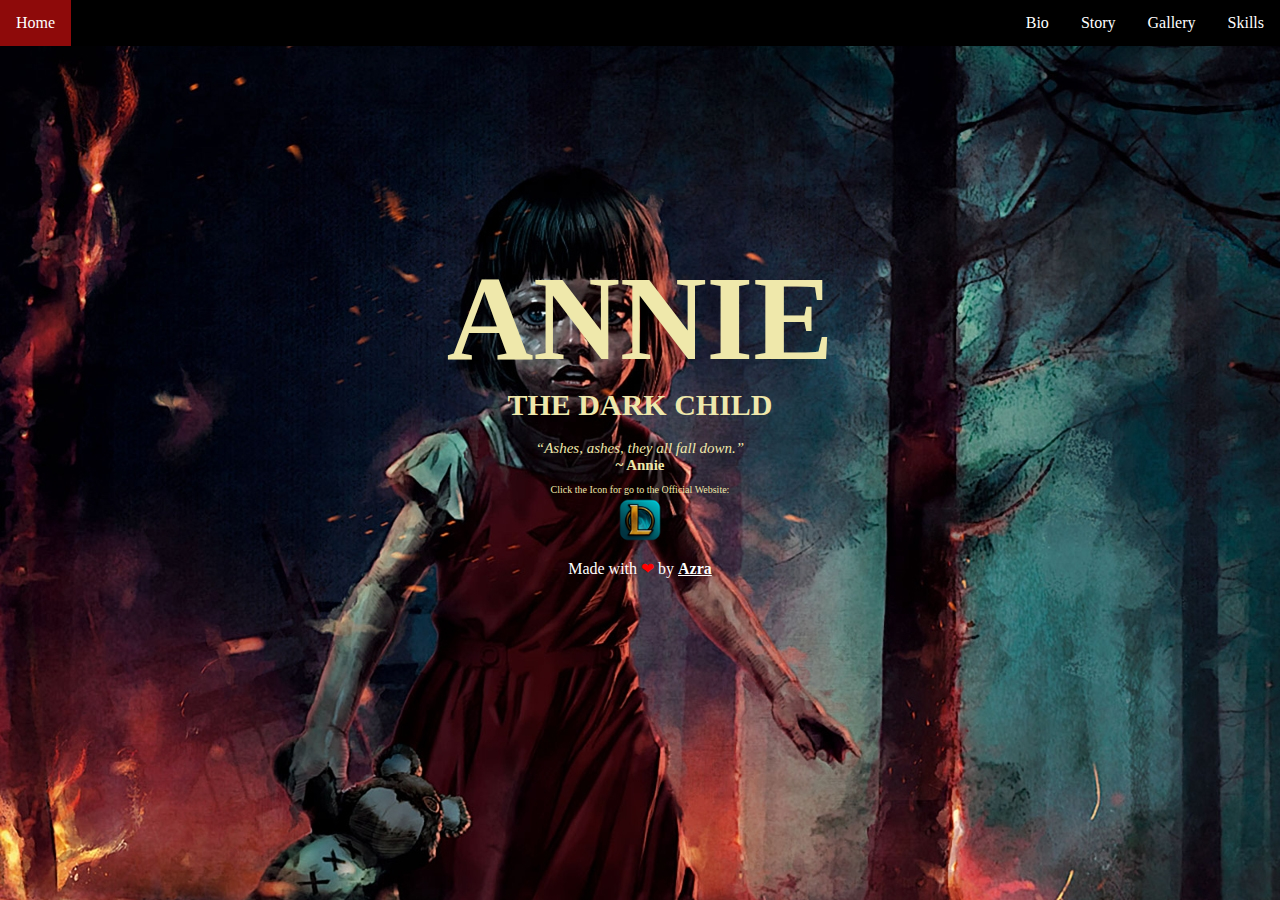
<file: index.html>
<!DOCTYPE html>
<html lang="en">
  <head>
    <meta charset="UTF-8" />
    <meta name="viewport" content="width=device-width, initial-scale=1.0" />
    <link rel="stylesheet" href="./assets/css/style.css" />
    <link
      rel="shortcut icon"
      href="./assets/img/favicon.png"
      type="image/x-icon"
    />
    <title>Annie</title>
  </head>
  <body>
    <nav>
      <ul>
        <li style="float: left">
          <a class="active" href="./index.html">Home</a>
        </li>
        <li><a href="./assets/pages/skill.html">Skills</a></li>
        <li><a href="./assets/pages/photo.html">Gallery</a></li>
        <li><a href="./assets/pages/story.html">Story</a></li>
        <li><a href="./assets/pages/bio.html">Bio</a></li>
      </ul>
    </nav>
    <div id="container">
      <h1>ANNIE</h1>
      <h4>THE DARK CHILD</h4>
      <br />
      <i><p>“Ashes, ashes, they all fall down.”</p></i>
      <b> <p>~ Annie</p></b>
      <p id="official">Click the Icon for go to the Official Website:</p>
      <a href="https://www.leagueoflegends.com/">
        <img src="./assets/img/league_of_legends_icon.png" alt="Icon"
      /></a>
    </div>
    <footer>
      <p>
        Made with <span id="heart">❤</span> by <b><u>Azra</u></b>
      </p>
    </footer>
  </body>
</html>
</file>
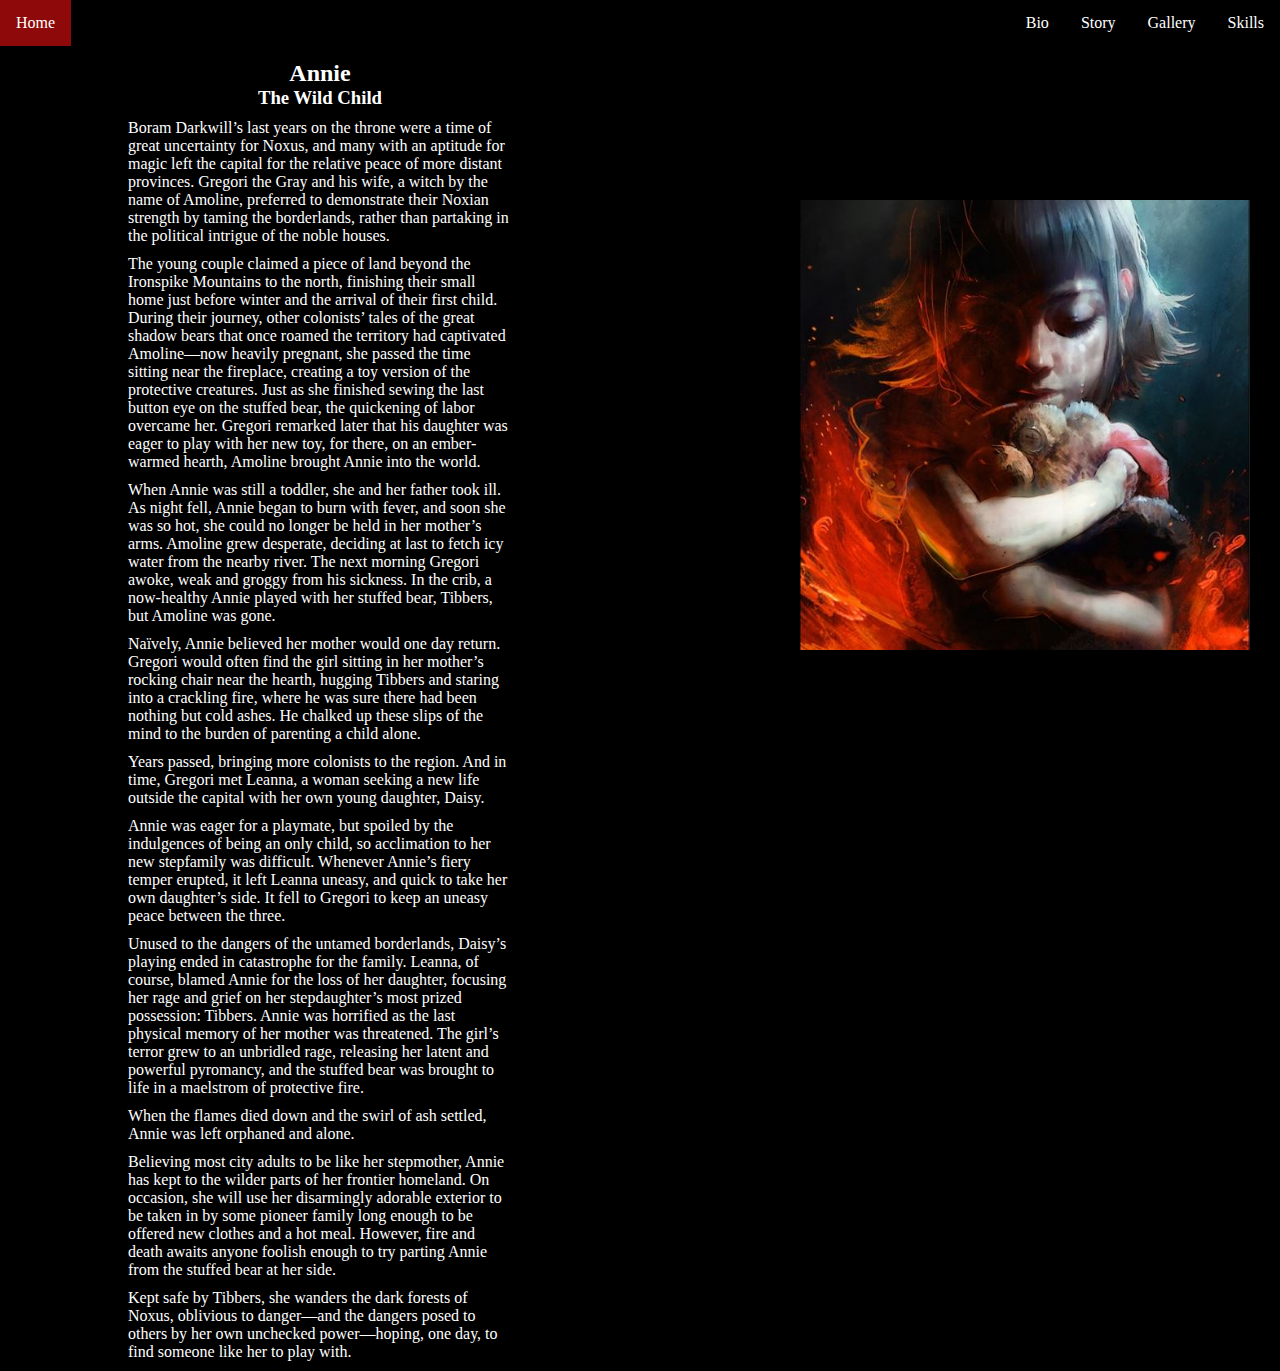
<file: bio.html>
<!DOCTYPE html>
<html lang="en">
  <head>
    <meta charset="UTF-8" />
    <meta name="viewport" content="width=device-width, initial-scale=1.0" />
    <link rel="stylesheet" href="style.css" />
    <link rel="stylesheet" href="bio.css" />
    <title>Annie's Biography</title>
  </head>
  <body>
    <nav>
      <ul>
        <li style="float: left">
          <a class="active" href="./index.html">Home</a>
        </li>
        <li><a href="./skill.html">Skills</a></li>
        <li><a href="./photo.html">Gallery</a></li>
        <li><a href="./story.html">Story</a></li>
        <li><a href="./bio.html">Bio</a></li>
      </ul>
    </nav>
    <div class="bio-container">
      <div class="left">
        <h2>Annie</h2>
        <h3>The Wild Child</h3>
        <p>
          Boram Darkwill’s last years on the throne were a time of great
          uncertainty for Noxus, and many with an aptitude for magic left the
          capital for the relative peace of more distant provinces. Gregori the
          Gray and his wife, a witch by the name of Amoline, preferred to
          demonstrate their Noxian strength by taming the borderlands, rather
          than partaking in the political intrigue of the noble houses.
        </p>
        <p>
          The young couple claimed a piece of land beyond the Ironspike
          Mountains to the north, finishing their small home just before winter
          and the arrival of their first child. During their journey, other
          colonists’ tales of the great shadow bears that once roamed the
          territory had captivated Amoline—now heavily pregnant, she passed the
          time sitting near the fireplace, creating a toy version of the
          protective creatures. Just as she finished sewing the last button eye
          on the stuffed bear, the quickening of labor overcame her. Gregori
          remarked later that his daughter was eager to play with her new toy,
          for there, on an ember-warmed hearth, Amoline brought Annie into the
          world.
        </p>
        <p>
          When Annie was still a toddler, she and her father took ill. As night
          fell, Annie began to burn with fever, and soon she was so hot, she
          could no longer be held in her mother’s arms. Amoline grew desperate,
          deciding at last to fetch icy water from the nearby river. The next
          morning Gregori awoke, weak and groggy from his sickness. In the crib,
          a now-healthy Annie played with her stuffed bear, Tibbers, but Amoline
          was gone.
        </p>
        <p>
          Naïvely, Annie believed her mother would one day return. Gregori would
          often find the girl sitting in her mother’s rocking chair near the
          hearth, hugging Tibbers and staring into a crackling fire, where he
          was sure there had been nothing but cold ashes. He chalked up these
          slips of the mind to the burden of parenting a child alone.
        </p>
        <p>
          Years passed, bringing more colonists to the region. And in time,
          Gregori met Leanna, a woman seeking a new life outside the capital
          with her own young daughter, Daisy.
        </p>
        <p>
          Annie was eager for a playmate, but spoiled by the indulgences of
          being an only child, so acclimation to her new stepfamily was
          difficult. Whenever Annie’s fiery temper erupted, it left Leanna
          uneasy, and quick to take her own daughter’s side. It fell to Gregori
          to keep an uneasy peace between the three.
        </p>
        <p>
          Unused to the dangers of the untamed borderlands, Daisy’s playing
          ended in catastrophe for the family. Leanna, of course, blamed Annie
          for the loss of her daughter, focusing her rage and grief on her
          stepdaughter’s most prized possession: Tibbers. Annie was horrified as
          the last physical memory of her mother was threatened. The girl’s
          terror grew to an unbridled rage, releasing her latent and powerful
          pyromancy, and the stuffed bear was brought to life in a maelstrom of
          protective fire.
        </p>
        <p>
          When the flames died down and the swirl of ash settled, Annie was left
          orphaned and alone.
        </p>
        <p>
          Believing most city adults to be like her stepmother, Annie has kept
          to the wilder parts of her frontier homeland. On occasion, she will
          use her disarmingly adorable exterior to be taken in by some pioneer
          family long enough to be offered new clothes and a hot meal. However,
          fire and death awaits anyone foolish enough to try parting Annie from
          the stuffed bear at her side.
        </p>
        <p>
          Kept safe by Tibbers, she wanders the dark forests of Noxus, oblivious
          to danger—and the dangers posed to others by her own unchecked
          power—hoping, one day, to find someone like her to play with.
        </p>
      </div>
      <div class="right">
        <img src="./annie-bear.JPG" alt="Annie and Bear" />
      </div>
    </div>
  </body>
</html>
</file>
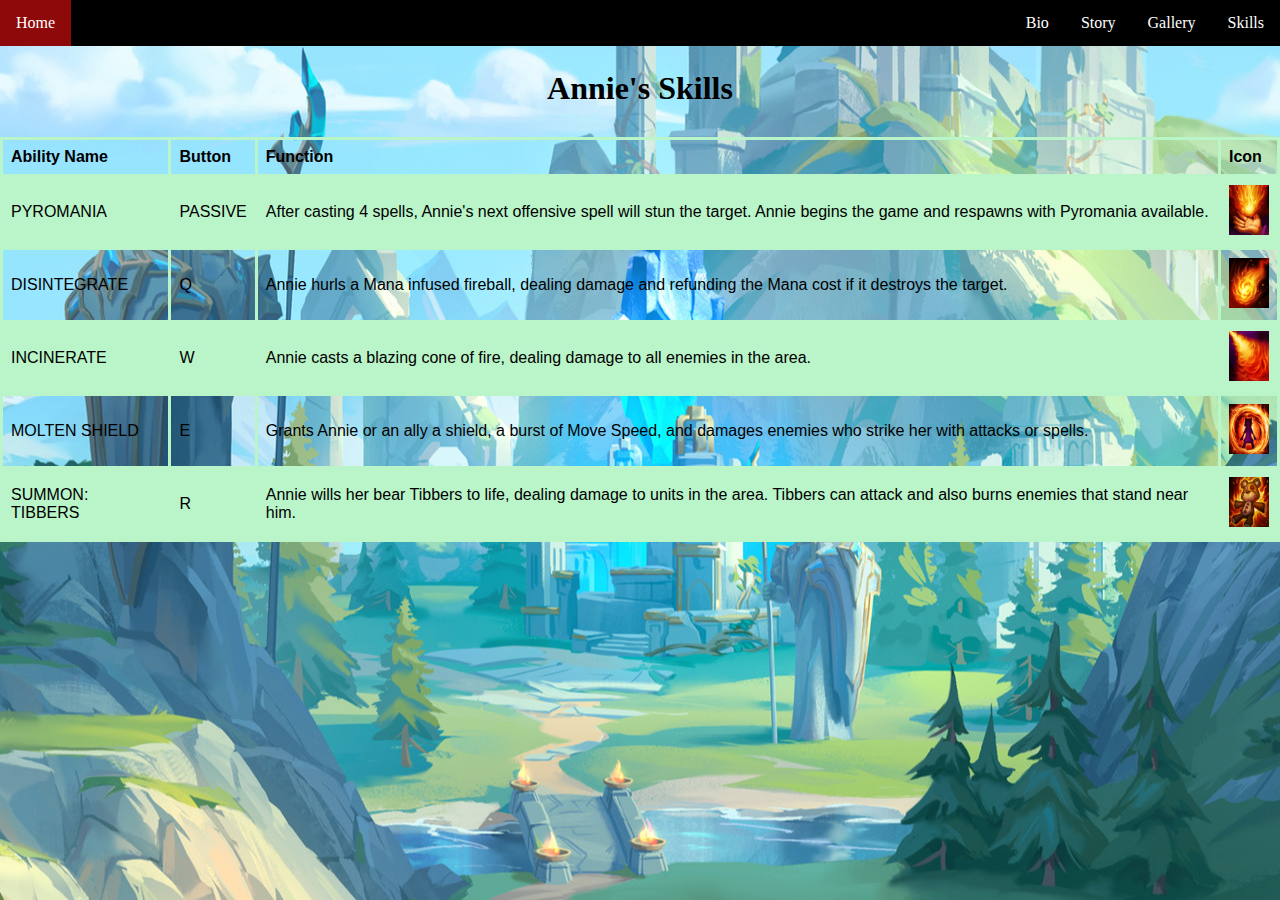
<file: skill.html>
<!DOCTYPE html>
<html lang="en">
  <head>
    <meta charset="UTF-8" />
    <meta name="viewport" content="width=device-width, initial-scale=1.0" />
    <link rel="stylesheet" href="style.css" />
    <link rel="stylesheet" href="skill.css" />
    <title>Annie's Skills</title>
  </head>
  <body>
    <nav>
      <ul>
        <li style="float: left">
          <a class="active" href="./index.html">Home</a>
        </li>
        <li><a href="./skill.html">Skills</a></li>
        <li><a href="./photo.html">Gallery</a></li>
        <li><a href="./story.html">Story</a></li>
        <li><a href="./bio.html">Bio</a></li>
      </ul>
    </nav>
    <div class="skills-container">
      <h1>Annie's Skills</h1>
    </div>
    <table>
      <tr>
        <th>Ability Name</th>
        <th>Button</th>
        <th>Function</th>
        <th>Icon</th>
      </tr>
      <tr>
        <td>PYROMANIA</td>
        <td>PASSIVE</td>
        <td>
          After casting 4 spells, Annie's next offensive spell will stun the
          target. Annie begins the game and respawns with Pyromania available.
        </td>
        <td>
          <img
            src="./Annie_Passive.png"
            alt="Passive"
            style="width: 40px"
            style="height: 40px"
          />
        </td>
      </tr>
      <tr>
        <td>DISINTEGRATE</td>
        <td>Q</td>
        <td>
          Annie hurls a Mana infused fireball, dealing damage and refunding the
          Mana cost if it destroys the target.
        </td>
        <td>
          <img
            src="./AnnieQ.png"
            alt="Q"
            style="width: 40px"
            style="height: 40px"
          />
        </td>
      </tr>
      <tr>
        <td>INCINERATE</td>
        <td>W</td>
        <td>
          Annie casts a blazing cone of fire, dealing damage to all enemies in
          the area.
        </td>
        <td>
          <img
            src="./AnnieW.png"
            alt="W"
            style="width: 40px"
            style="height: 40px"
          />
        </td>
      </tr>
      <tr>
        <td>MOLTEN SHIELD</td>
        <td>E</td>
        <td>
          Grants Annie or an ally a shield, a burst of Move Speed, and damages
          enemies who strike her with attacks or spells.
        </td>
        <td>
          <img
            src="./AnnieE.png"
            alt="E"
            style="width: 40px"
            style="height: 40px"
          />
        </td>
      </tr>
      <tr>
        <td>SUMMON: TIBBERS</td>
        <td>R</td>
        <td>
          Annie wills her bear Tibbers to life, dealing damage to units in the
          area. Tibbers can attack and also burns enemies that stand near him.
        </td>
        <td>
          <img
            src="./AnnieR.png"
            alt="R"
            style="width: 40px"
            style="height: 40px"
          />
        </td>
      </tr>
    </table>
  </body>
</html>
</file>
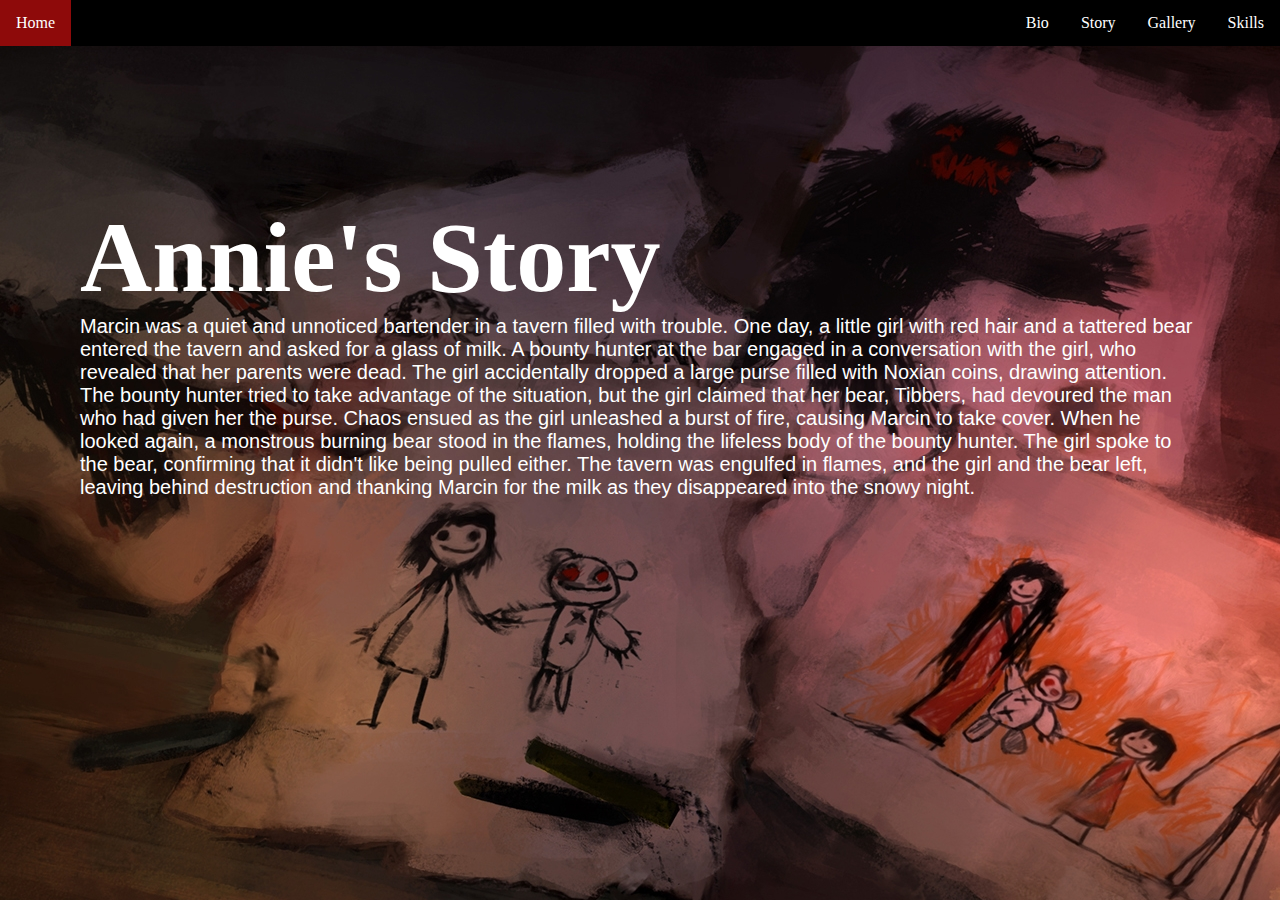
<file: story.html>
<!DOCTYPE html>
<html lang="en">
  <head>
    <meta charset="UTF-8" />
    <meta name="viewport" content="width=device-width, initial-scale=1.0" />
    <link rel="stylesheet" href="style.css" />
    <link rel="stylesheet" href="story.css" />
    <title>Annie's Story</title>
  </head>
  <body>
    <nav>
      <ul>
        <li style="float: left">
          <a class="active" href="./index.html">Home</a>
        </li>
        <li><a href="./skill.html">Skills</a></li>
        <li><a href="./photo.html">Gallery</a></li>
        <li><a href="./story.html">Story</a></li>
        <li><a href="./bio.html">Bio</a></li>
      </ul>
    </nav>

    <div class="story-container">
      <h1>Annie's Story</h1>
      <p>
        Marcin was a quiet and unnoticed bartender in a tavern filled with
        trouble. One day, a little girl with red hair and a tattered bear
        entered the tavern and asked for a glass of milk. A bounty hunter at the
        bar engaged in a conversation with the girl, who revealed that her
        parents were dead. The girl accidentally dropped a large purse filled
        with Noxian coins, drawing attention. The bounty hunter tried to take
        advantage of the situation, but the girl claimed that her bear, Tibbers,
        had devoured the man who had given her the purse. Chaos ensued as the
        girl unleashed a burst of fire, causing Marcin to take cover. When he
        looked again, a monstrous burning bear stood in the flames, holding the
        lifeless body of the bounty hunter. The girl spoke to the bear,
        confirming that it didn't like being pulled either. The tavern was
        engulfed in flames, and the girl and the bear left, leaving behind
        destruction and thanking Marcin for the milk as they disappeared into
        the snowy night.
      </p>
      <iframe
        width="560"
        height="315"
        src="https://www.youtube.com/embed/aUTU-GnxVuM"
        title="YouTube video player"
        frameborder="0"
        allow="accelerometer; autoplay; clipboard-write; encrypted-media; gyroscope; picture-in-picture; web-share"
        allowfullscreen
      ></iframe>
    </div>
  </body>
</html>
</file>
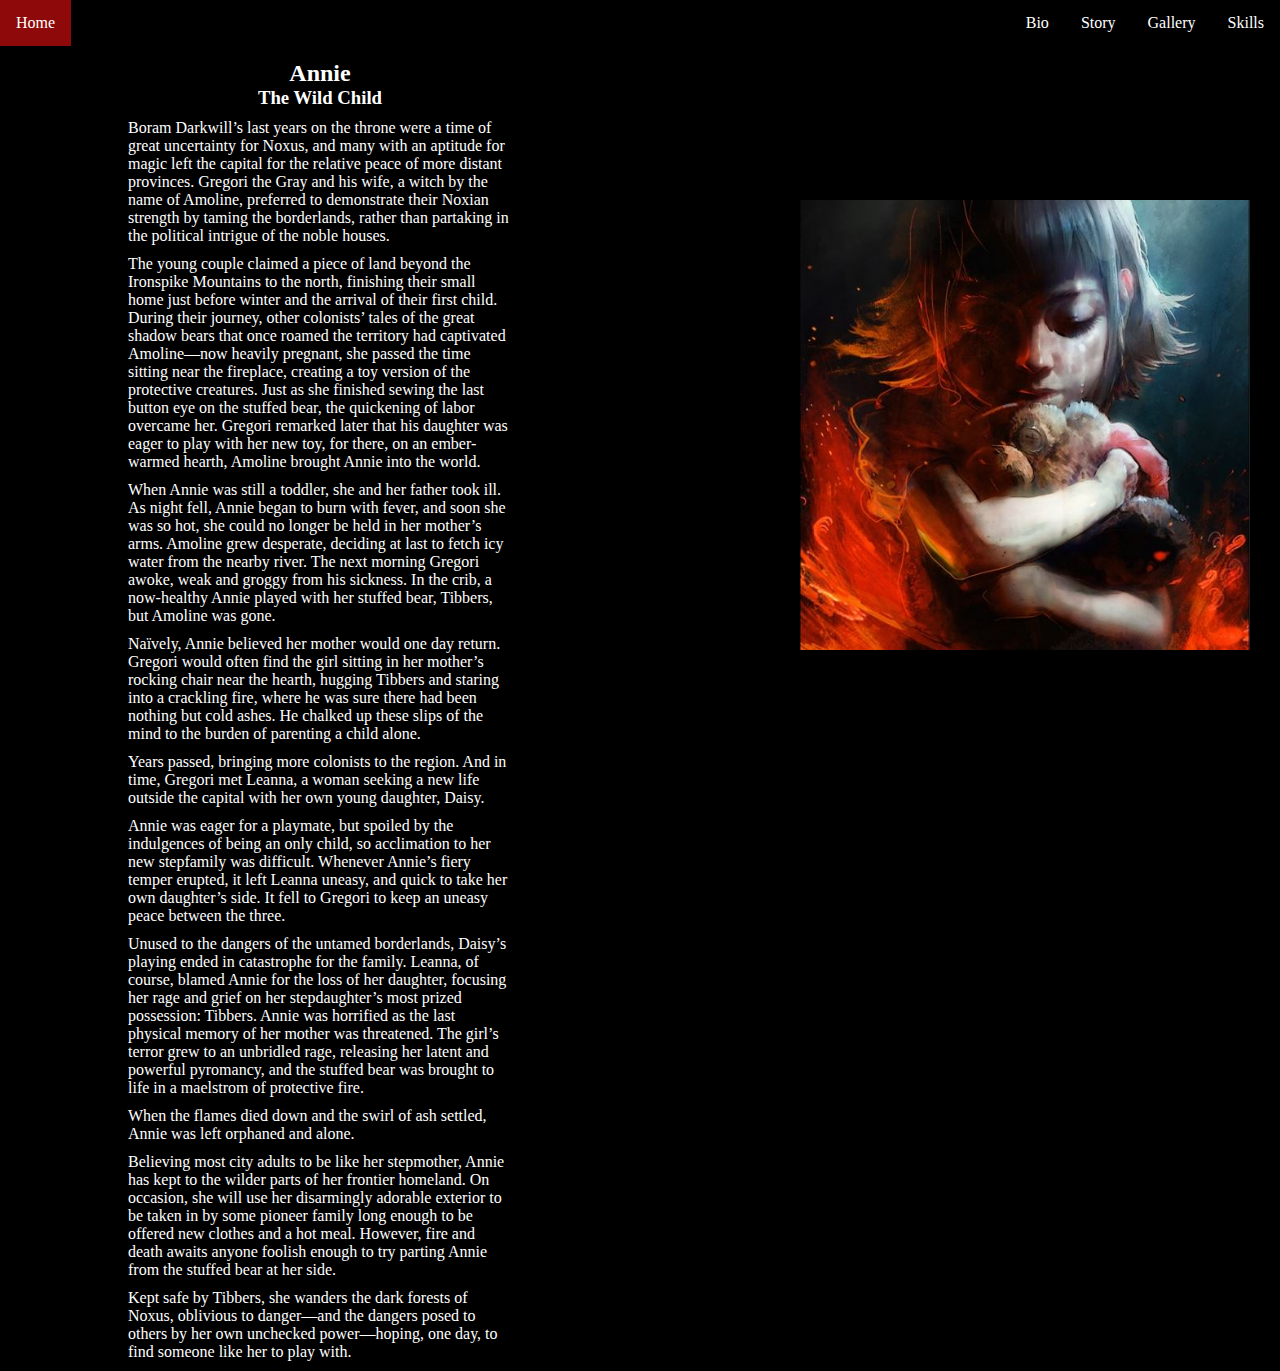
<file: assets/pages/bio.html>
<!DOCTYPE html>
<html lang="en">
  <head>
    <meta charset="UTF-8" />
    <meta name="viewport" content="width=device-width, initial-scale=1.0" />
    <link rel="stylesheet" href="../css/style.css" />
    <link rel="stylesheet" href="../css/bio.css" />
    <link rel="shortcut icon" href="../img/favicon.png" type="image/x-icon" />
    <title>Annie's Biography</title>
  </head>
  <body>
    <nav>
      <ul>
        <li style="float: left">
          <a class="active" href="../../index.html">Home</a>
        </li>
        <li><a href="./skill.html">Skills</a></li>
        <li><a href="./photo.html">Gallery</a></li>
        <li><a href="./story.html">Story</a></li>
        <li><a href="./bio.html">Bio</a></li>
      </ul>
    </nav>
    <div class="bio-container">
      <div class="left">
        <h2>Annie</h2>
        <h3>The Wild Child</h3>
        <p>
          Boram Darkwill’s last years on the throne were a time of great
          uncertainty for Noxus, and many with an aptitude for magic left the
          capital for the relative peace of more distant provinces. Gregori the
          Gray and his wife, a witch by the name of Amoline, preferred to
          demonstrate their Noxian strength by taming the borderlands, rather
          than partaking in the political intrigue of the noble houses.
        </p>
        <p>
          The young couple claimed a piece of land beyond the Ironspike
          Mountains to the north, finishing their small home just before winter
          and the arrival of their first child. During their journey, other
          colonists’ tales of the great shadow bears that once roamed the
          territory had captivated Amoline—now heavily pregnant, she passed the
          time sitting near the fireplace, creating a toy version of the
          protective creatures. Just as she finished sewing the last button eye
          on the stuffed bear, the quickening of labor overcame her. Gregori
          remarked later that his daughter was eager to play with her new toy,
          for there, on an ember-warmed hearth, Amoline brought Annie into the
          world.
        </p>
        <p>
          When Annie was still a toddler, she and her father took ill. As night
          fell, Annie began to burn with fever, and soon she was so hot, she
          could no longer be held in her mother’s arms. Amoline grew desperate,
          deciding at last to fetch icy water from the nearby river. The next
          morning Gregori awoke, weak and groggy from his sickness. In the crib,
          a now-healthy Annie played with her stuffed bear, Tibbers, but Amoline
          was gone.
        </p>
        <p>
          Naïvely, Annie believed her mother would one day return. Gregori would
          often find the girl sitting in her mother’s rocking chair near the
          hearth, hugging Tibbers and staring into a crackling fire, where he
          was sure there had been nothing but cold ashes. He chalked up these
          slips of the mind to the burden of parenting a child alone.
        </p>
        <p>
          Years passed, bringing more colonists to the region. And in time,
          Gregori met Leanna, a woman seeking a new life outside the capital
          with her own young daughter, Daisy.
        </p>
        <p>
          Annie was eager for a playmate, but spoiled by the indulgences of
          being an only child, so acclimation to her new stepfamily was
          difficult. Whenever Annie’s fiery temper erupted, it left Leanna
          uneasy, and quick to take her own daughter’s side. It fell to Gregori
          to keep an uneasy peace between the three.
        </p>
        <p>
          Unused to the dangers of the untamed borderlands, Daisy’s playing
          ended in catastrophe for the family. Leanna, of course, blamed Annie
          for the loss of her daughter, focusing her rage and grief on her
          stepdaughter’s most prized possession: Tibbers. Annie was horrified as
          the last physical memory of her mother was threatened. The girl’s
          terror grew to an unbridled rage, releasing her latent and powerful
          pyromancy, and the stuffed bear was brought to life in a maelstrom of
          protective fire.
        </p>
        <p>
          When the flames died down and the swirl of ash settled, Annie was left
          orphaned and alone.
        </p>
        <p>
          Believing most city adults to be like her stepmother, Annie has kept
          to the wilder parts of her frontier homeland. On occasion, she will
          use her disarmingly adorable exterior to be taken in by some pioneer
          family long enough to be offered new clothes and a hot meal. However,
          fire and death awaits anyone foolish enough to try parting Annie from
          the stuffed bear at her side.
        </p>
        <p>
          Kept safe by Tibbers, she wanders the dark forests of Noxus, oblivious
          to danger—and the dangers posed to others by her own unchecked
          power—hoping, one day, to find someone like her to play with.
        </p>
      </div>
      <div class="right">
        <img src="../img/annie-bear.JPG" alt="Annie and Bear" />
      </div>
    </div>
  </body>
</html>
</file>
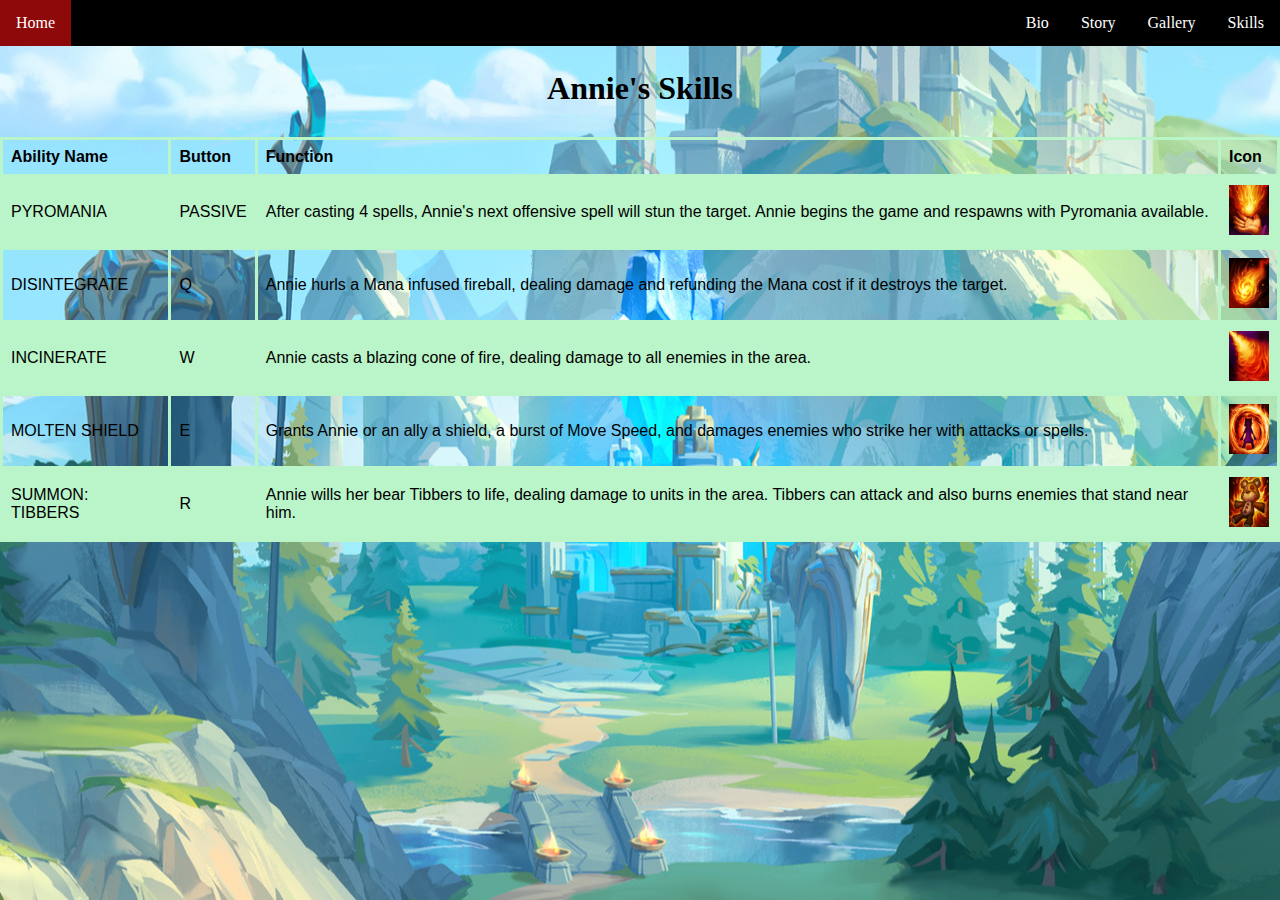
<file: assets/pages/skill.html>
<!DOCTYPE html>
<html lang="en">
  <head>
    <meta charset="UTF-8" />
    <meta name="viewport" content="width=device-width, initial-scale=1.0" />
    <link rel="stylesheet" href="../css/style.css" />
    <link rel="stylesheet" href="../css/skill.css" />
    <link rel="shortcut icon" href="../img/favicon.png" type="image/x-icon" />
    <title>Annie's Skills</title>
  </head>
  <body>
    <nav>
      <ul>
        <li style="float: left">
          <a class="active" href="../../index.html">Home</a>
        </li>
        <li><a href="./skill.html">Skills</a></li>
        <li><a href="./photo.html">Gallery</a></li>
        <li><a href="./story.html">Story</a></li>
        <li><a href="./bio.html">Bio</a></li>
      </ul>
    </nav>
    <div class="skills-container">
      <h1>Annie's Skills</h1>
    </div>
    <table>
      <tr>
        <th>Ability Name</th>
        <th>Button</th>
        <th>Function</th>
        <th>Icon</th>
      </tr>
      <tr>
        <td>PYROMANIA</td>
        <td>PASSIVE</td>
        <td>
          After casting 4 spells, Annie's next offensive spell will stun the
          target. Annie begins the game and respawns with Pyromania available.
        </td>
        <td>
          <img
            src="../img/Annie_Passive.png"
            alt="Passive"
            style="width: 40px"
            style="height: 40px"
          />
        </td>
      </tr>
      <tr>
        <td>DISINTEGRATE</td>
        <td>Q</td>
        <td>
          Annie hurls a Mana infused fireball, dealing damage and refunding the
          Mana cost if it destroys the target.
        </td>
        <td>
          <img
            src="../img/AnnieQ.png"
            alt="Q"
            style="width: 40px"
            style="height: 40px"
          />
        </td>
      </tr>
      <tr>
        <td>INCINERATE</td>
        <td>W</td>
        <td>
          Annie casts a blazing cone of fire, dealing damage to all enemies in
          the area.
        </td>
        <td>
          <img
            src="../img/AnnieW.png"
            alt="W"
            style="width: 40px"
            style="height: 40px"
          />
        </td>
      </tr>
      <tr>
        <td>MOLTEN SHIELD</td>
        <td>E</td>
        <td>
          Grants Annie or an ally a shield, a burst of Move Speed, and damages
          enemies who strike her with attacks or spells.
        </td>
        <td>
          <img
            src="../img/AnnieE.png"
            alt="E"
            style="width: 40px"
            style="height: 40px"
          />
        </td>
      </tr>
      <tr>
        <td>SUMMON: TIBBERS</td>
        <td>R</td>
        <td>
          Annie wills her bear Tibbers to life, dealing damage to units in the
          area. Tibbers can attack and also burns enemies that stand near him.
        </td>
        <td>
          <img
            src="../img/AnnieR.png"
            alt="R"
            style="width: 40px"
            style="height: 40px"
          />
        </td>
      </tr>
    </table>
  </body>
</html>
</file>
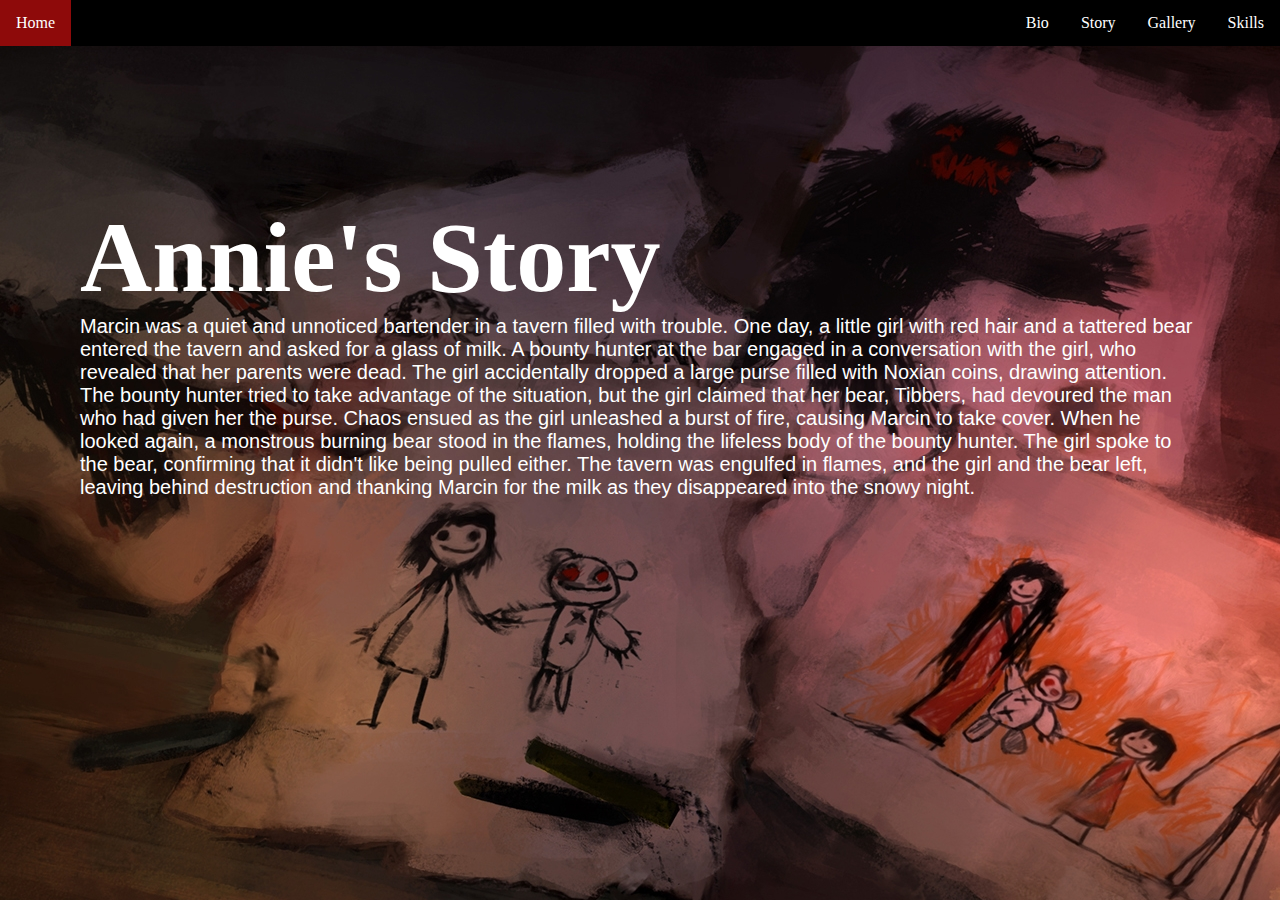
<file: assets/pages/story.html>
<!DOCTYPE html>
<html lang="en">
  <head>
    <meta charset="UTF-8" />
    <meta name="viewport" content="width=device-width, initial-scale=1.0" />
    <link rel="stylesheet" href="../css/style.css" />
    <link rel="stylesheet" href="../css/story.css" />
    <link rel="shortcut icon" href="../img/favicon.png" type="image/x-icon" />
    <title>Annie's Story</title>
  </head>
  <body>
    <nav>
      <ul>
        <li style="float: left">
          <a class="active" href="../../index.html">Home</a>
        </li>
        <li><a href="./skill.html">Skills</a></li>
        <li><a href="./photo.html">Gallery</a></li>
        <li><a href="./story.html">Story</a></li>
        <li><a href="./bio.html">Bio</a></li>
      </ul>
    </nav>

    <div class="story-container">
      <h1>Annie's Story</h1>
      <p>
        Marcin was a quiet and unnoticed bartender in a tavern filled with
        trouble. One day, a little girl with red hair and a tattered bear
        entered the tavern and asked for a glass of milk. A bounty hunter at the
        bar engaged in a conversation with the girl, who revealed that her
        parents were dead. The girl accidentally dropped a large purse filled
        with Noxian coins, drawing attention. The bounty hunter tried to take
        advantage of the situation, but the girl claimed that her bear, Tibbers,
        had devoured the man who had given her the purse. Chaos ensued as the
        girl unleashed a burst of fire, causing Marcin to take cover. When he
        looked again, a monstrous burning bear stood in the flames, holding the
        lifeless body of the bounty hunter. The girl spoke to the bear,
        confirming that it didn't like being pulled either. The tavern was
        engulfed in flames, and the girl and the bear left, leaving behind
        destruction and thanking Marcin for the milk as they disappeared into
        the snowy night.
      </p>
      <iframe
        width="560"
        height="315"
        src="https://www.youtube.com/embed/aUTU-GnxVuM"
        title="YouTube video player"
        frameborder="0"
        allow="accelerometer; autoplay; clipboard-write; encrypted-media; gyroscope; picture-in-picture; web-share"
        allowfullscreen
      ></iframe>
    </div>
  </body>
</html>
</file>
<file: assets/css/style.css>
* {
  margin: 0;
  padding: 0;
  box-sizing: border-box;
}

body {
  background-image: url("../img/style-annie-woods.jpg");
  background-position: center;
  background-attachment: fixed;
  background-repeat: no-repeat;
}

/* navbar */

nav {
  position: fixed;
  top: 0;
  width: 100%;
}

nav ul {
  list-style-type: none;
  margin: 0;
  padding: 0;
  overflow: hidden;
  background-color: black;
}

nav li {
  float: right;
}

nav li a {
  display: block;
  color: white;
  text-align: center;
  padding: 14px 16px;
  text-decoration: none;
}

nav li a:hover:not(.active) {
  background-color: #111;
}

nav .active {
  background-color: rgb(142, 10, 10);
}

#container {
  margin-top: 250px;
  color: rgb(239, 232, 171);
  text-align: center;
}

#container h1 {
  font-size: 120px;
}

#container h4 {
  font-size: 30px;
}

#container p {
  font-size: 15px;
}

#container > #official {
  margin-top: 10px;
  font-size: 10px;
}

footer {
  text-align: center;
  padding: 10px 10px 0px 10px;
  bottom: 0;
  width: 100%;
  height: 40px;
  color: white;
}

#heart {
  color: red;
  font-size: 1rem;
}

img {
  width: 50px;
  height: 50px;
}
</file>
<file: style.css>
* {
  margin: 0;
  padding: 0;
  box-sizing: border-box;
}

body {
  background-image: url("style-annie-woods.jpg");
  background-position: center;
  background-attachment: fixed;
  background-repeat: no-repeat;
}

/* navbar */

nav {
  position: fixed;
  top: 0;
  width: 100%;
}

nav ul {
  list-style-type: none;
  margin: 0;
  padding: 0;
  overflow: hidden;
  background-color: black;
}

nav li {
  float: right;
}

nav li a {
  display: block;
  color: white;
  text-align: center;
  padding: 14px 16px;
  text-decoration: none;
}

nav li a:hover:not(.active) {
  background-color: #111;
}

nav .active {
  background-color: rgb(142, 10, 10);
}

#container {
  margin-top: 250px;
  color: rgb(239, 232, 171);
  text-align: center;
}

#container h1 {
  font-size: 120px;
}

#container h4 {
  font-size: 30px;
}

#container p {
  font-size: 15px;
}

footer {
  text-align: center;
  /* position: static; */
  padding: 10px 10px 0px 10px;
  bottom: 0;
  width: 100%;
  /* Height of the footer*/
  height: 40px;
  color: white;
}

#heart {
  color: red;
  font-size: 1rem;
}

img {
  width: 50px;
  height: 50px;
}
</file>
<file: bio.css>
body {
  background-image: url("");
}

.bio-container {
  display: flex;
  justify-content: space-between;
  width: 100%;
}

h2,
h3 {
  text-align: center;
}

.left {
  width: 50%;
  background-color: black;
  color: white;
  padding-top: 60px;
}

.left p {
  margin: 10px 20%;
}

.right {
  width: 50%;
  background-color: black;
}

.right img {
  margin-top: 200px;
  margin-left: 25%;
  width: 450px;
  height: 450px;
}
</file>
<file: skill.css>
body {
  background-image: url("background.jpg");
  background-position: center;
  background-attachment: fixed;
  background-repeat: no-repeat;
}

table {
  margin-top: 30px;
  font-family: arial, sans-serif;
  border-collapse: collapse;
  width: 100%;
}

td,
th {
  border: 3px solid #baf4c9;
  text-align: left;
  padding: 8px;
}

tr:nth-child(even) {
  background-color: #baf4c9;
}

.skills-container {
  margin-top: 70px;
  text-align: center;
}
</file>
<file: story.css>
body {
  background-image: url("character-annie-drawings.jpg");
  background-position: center;
  background-attachment: fixed;
  background-repeat: no-repeat;
}

.story-container {
  color: white;
  margin-top: 200px;
  padding: 0 80px;
  font-size: 20px;
}

.story-container h1 {
  font-size: 100px;
}

.story-container p {
  font-family: Arial, Helvetica, sans-serif;
  padding-bottom: 40px;
}
</file>
<file: assets/css/bio.css>
body {
  background-image: url("");
}

.bio-container {
  display: flex;
  justify-content: space-between;
  width: 100%;
}

h2,
h3 {
  text-align: center;
}

.left {
  width: 50%;
  background-color: black;
  color: white;
  padding-top: 60px;
}

.left p {
  margin: 10px 20%;
}

.right {
  width: 50%;
  background-color: black;
}

.right img {
  margin-top: 200px;
  margin-left: 25%;
  width: 450px;
  height: 450px;
}
</file>
<file: assets/css/skill.css>
body {
  background-image: url("../img/background.jpg");
  background-position: center;
  background-attachment: fixed;
  background-repeat: no-repeat;
}

table {
  margin-top: 30px;
  font-family: arial, sans-serif;
  border-collapse: collapse;
  width: 100%;
}

td,
th {
  border: 3px solid #baf4c9;
  text-align: left;
  padding: 8px;
}

tr:nth-child(even) {
  background-color: #baf4c9;
}

.skills-container {
  margin-top: 70px;
  text-align: center;
}
</file>
<file: assets/css/story.css>
body {
  background-image: url("../img/character-annie-drawings.jpg");
  background-position: center;
  background-attachment: fixed;
  background-repeat: no-repeat;
}

.story-container {
  color: white;
  margin-top: 200px;
  padding: 0 80px;
  font-size: 20px;
}

.story-container h1 {
  font-size: 100px;
}

.story-container p {
  font-family: Arial, Helvetica, sans-serif;
  padding-bottom: 40px;
}
</file>
